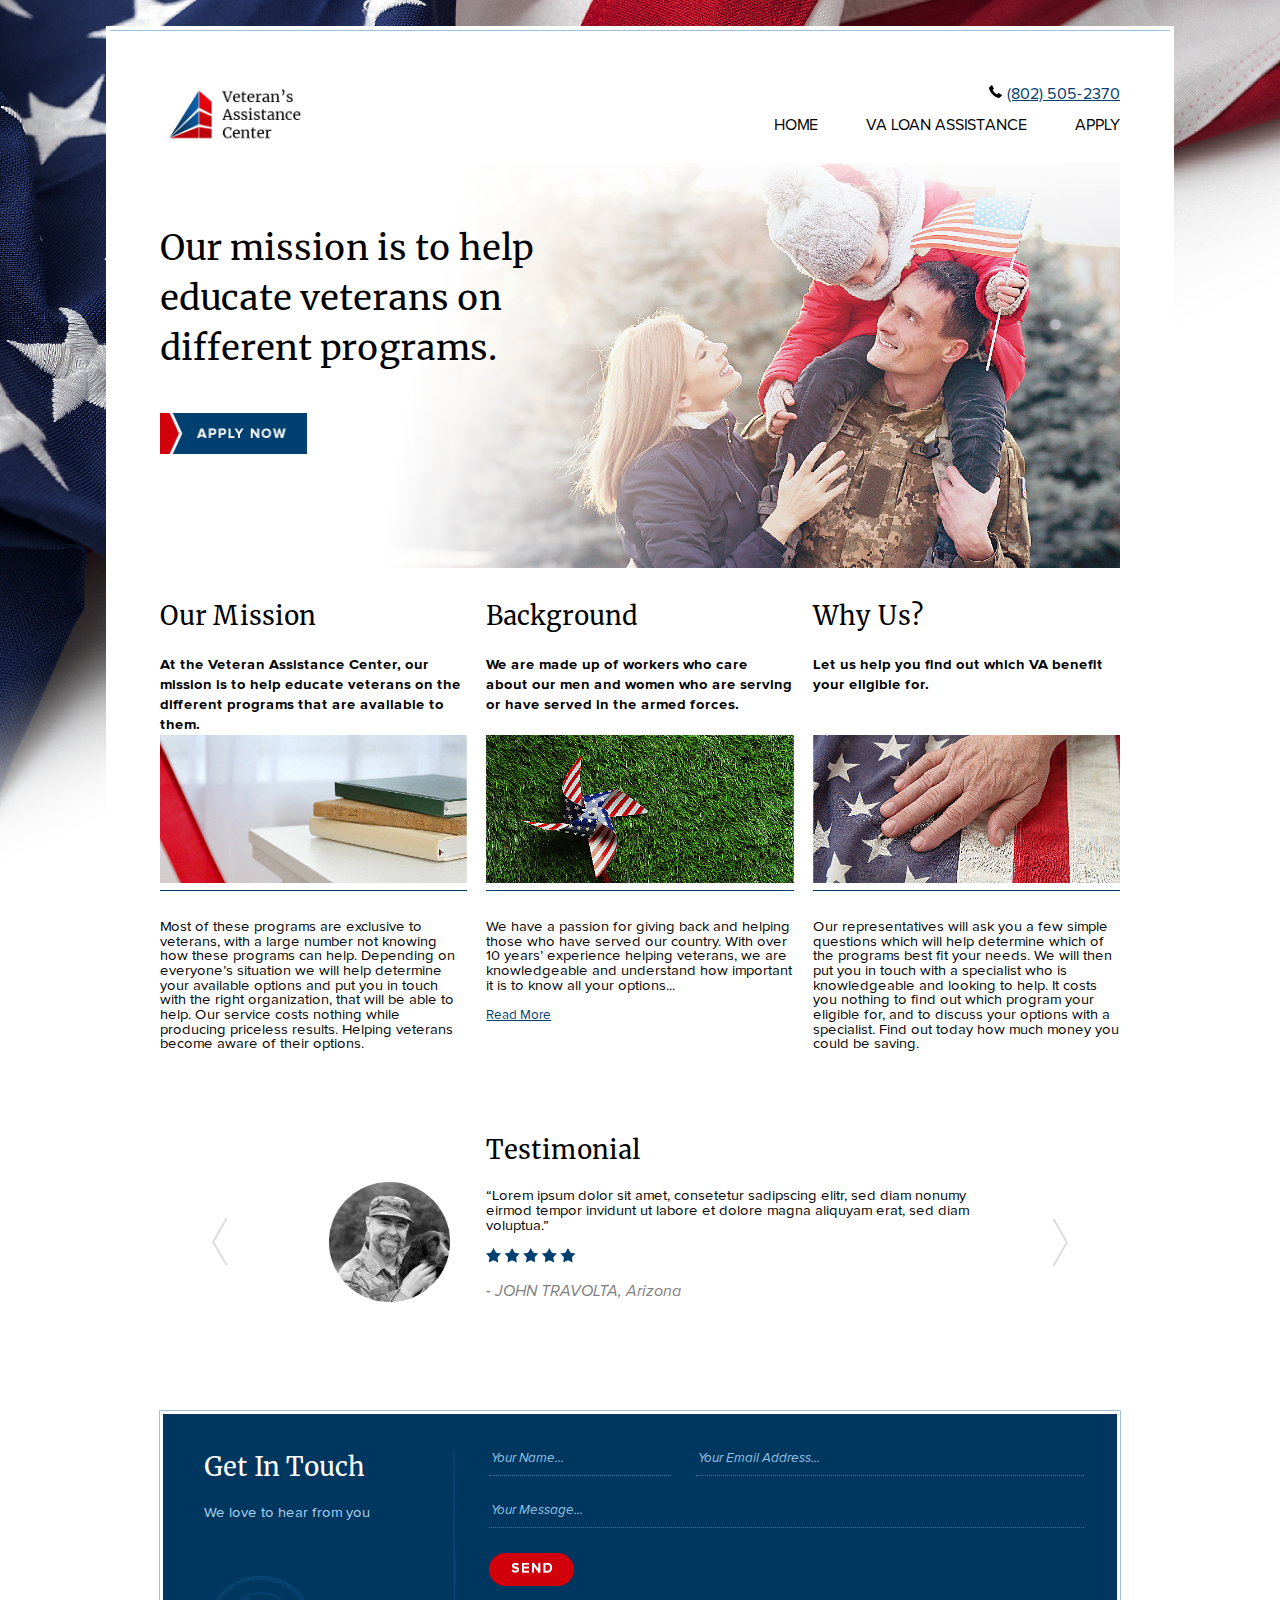
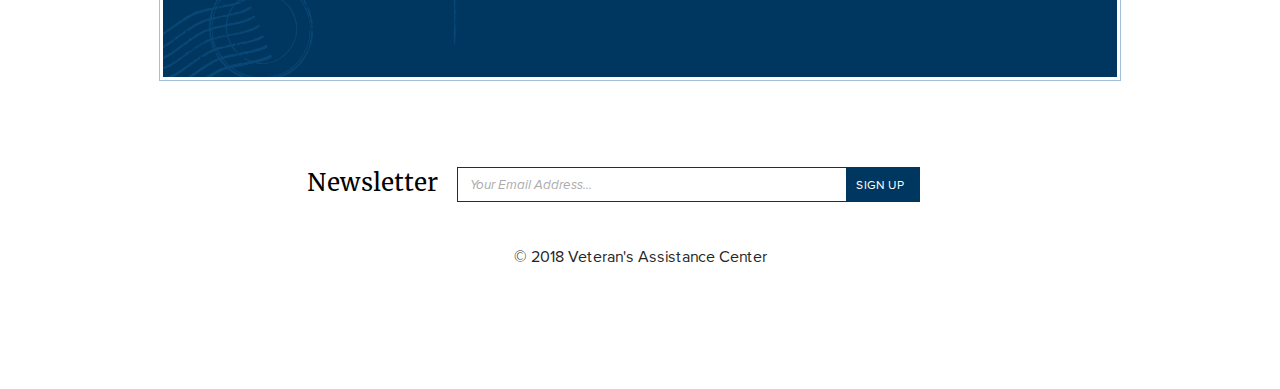
<file: GiaBao/index.html>
<!DOCTYPE html>
<html lang="en">
<head>
    <meta charset="UTF-8">
    <meta name="viewport" content="width=device-width, initial-scale=1.0">
    <meta http-equiv="X-UA-Compatible" content="ie=edge">
    <title>WEB</title>
    <link rel="stylesheet" href="./css/edit.css" type="text/css">
</head>
<body>
   <div class="container">
    <!-- HEADER -->
    <header>
		<div class="branding">
            <img src="./img/logo.png" alt="logohomepage" id="logo">
        </div>
        <div class="menu">
            <div class="contact">
                <img src="./img/phone.png" alt="phone" id="logophone">
					<a href="">(802) 505-2370</a>
            </div>
            <div>
                <nav>
                    <ul >
                        <li><a href="">HOME</a></li>
                        <li><a href="">VA LOAN ASSISTANCE</a></li>
                        <li><a href="">APPLY</a></li>
                    </ul>
                </nav>
            </div>
        </div>
	</header>


	<!--BANNER-->
	<section id="banner">
		<div id="textbanner">
			<h1>Our mission is to help educate veterans on different programs.</h1>
			<a  href=""><img src="./img/buttonapply.jpg" alt=""></a>
		</div>
	</section>


	<!--CONTENT-->
	<section class="layout" >
		<!--#1-->
		<article class="layoutcolumn">
			<div class="headercontent">
				<span><h2>Our Mission</h2></span>
				<br>
				<span class="description"><p>At the Veteran Assistance Center, our mission is to help educate veterans on the different programs that are available to them.</p></span>
			</div>
			<div class="imgcontent">
				<a href=""><img src="./img/thumbnail1.jpg" alt="">
				</a>
			</div>
			<div id="content1">
				<p>Most of these programs are exclusive to veterans, with a large number not knowing how these programs can help. Depending on everyone’s situation we will help determine your available options and put you in touch with the right organization, that will be able to help. Our service costs nothing while producing priceless results. Helping veterans become aware of their options. </p>
			</div>
		</article>

		<!--#2-->
		<article class="layoutcolumn">
				<div class="headercontent">
					<span><h2>Background</h2></span>
					<br>
					<span class="description"><p>We are made up of workers who care about our men and women who are serving or have served in the armed forces.</p></span>
				</div>
				<div class="imgcontent">
					<a href=""><img src="./img/thumbnail2.jpg" alt="">
					</a>
				</div>
				<div id="content1">
					<p>We have a passion for giving back and helping those who have served our country. With over 10 years’ experience helping veterans, we are knowledgeable and understand how important it is to know all your options... </p><br>
					<a href="">Read More</a>
				</div>
			</article>


		<!--#3-->
		<article class="layoutcolumn" >
				<div class="headercontent">
					<span><h2>Why Us?</h2></span>
					<br>
					<span class="description"><p>Let us help you find out which VA benefit your eligible for.</p></span>
				</div>
				<div class="imgcontent line" >
					<a href=""><img src="./img/thumbnail3.jpg" alt="">
					</a>
				</div>
				<div id="content1">
					<p>Our representatives will ask you a few simple questions which will help determine which of the programs best fit your needs. We will then put you in touch with a specialist who is knowledgeable and looking to help. It costs you nothing to find out which program your eligible for, and to discuss your options with a specialist. Find out today how much money you could be saving.</p>
				</div>
			</article>
		</section>



<!--SIDER-->
<aside class="layout" >
	<div class="leftsider">
		<div class="sider">
			<a href=""><img src="./img/left.png" alt=""></a>
		</div>
		<div id="avatar">
			<img src="./img/avt.png" alt="">
		</div>
	</div>
	<div class="rightsider" >
			<div id="about">
					<span class="headercontent">Testimonial</span>
					<div id="content1">
						<p>“Lorem ipsum dolor sit amet, consetetur sadipscing elitr, sed diam nonumy eirmod tempor invidunt ut labore et dolore magna aliquyam erat, sed diam voluptua.”</p>
					</div>
					<span id="star"><img src="./img/star.png" alt=""></span>
					<span id="end"><p>- JOHN TRAVOLTA, Arizona</p></span>
			</div>
		<div class="sider">
					<a href=""><img src="./img/right.png" alt=""></a>
		</div>		
	</div>
		</aside>
	<!--FOOTER-->
		<section id="getin">
			<div id="footercontact">
				<div id="contactleft">
					<span class="headercontent" style="color:#fff">Get In Touch</span>
					<div id="content1" style="color:#afd2ed" >
						<p>We love to hear from you</p>
					</div>
				</div>
				<div id="contactright">
						<form action="" >
								<div class="NameAdd">
									<div class="name">
										<input placeholder="Your Name..." type="text" class="input"  name="Name">
									</div>
			
									<div class="email">
											<input placeholder="Your Email Address..." type="text" class="input"  name="Name">
										</div>
								</div>
								<br>
								<div class="emailadd">
									<input placeholder="Your Message..." type="text" class="input" name="Message"><br>
								</div>
								<div class="send">
									<input type="image" alt="SEND" src="./img/send.png">	
								</div>
							</form>
						</div>
					</div>
		</section>
			<!--FOOTER-->
			<footer>
					<div class="bordersignup">
					<div class="contentsubmit">Newsletter</div>
					<div class="submit">
						<form action="" id="submit">
							<input  type="text" placeholder="Your Email Address...">
							<button type="submit" >
								SIGN UP
							</button>
						</form>
					</div>
					</div>
					<div class="copyright">
						<p>© 2018 Veteran's Assistance Center</p>
					</div>
				</footer>
   </div>
</body>
</html>
</file>
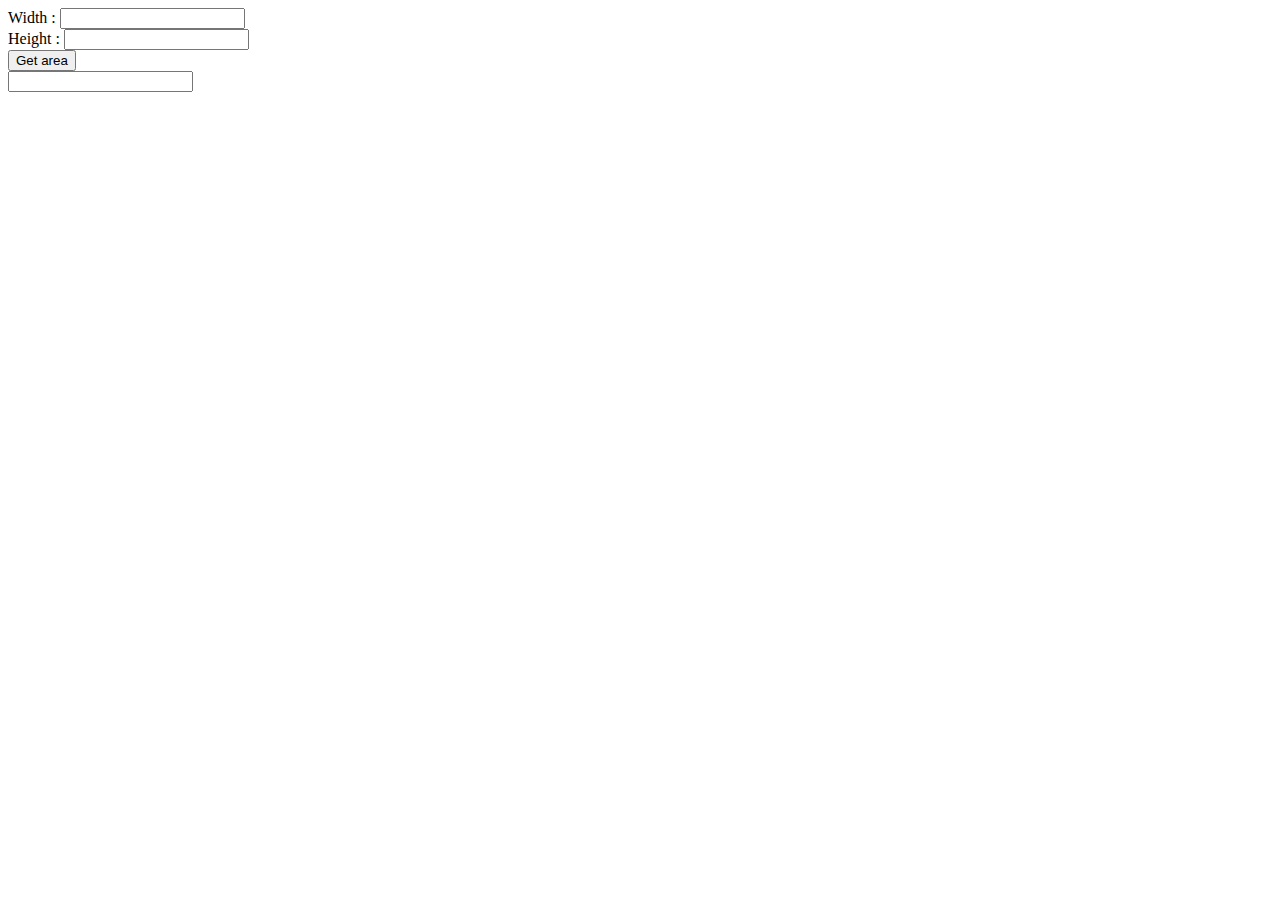
<file: Javascript/index.html>
<!DOCTYPE html>
<html lang="en">
<head>
    <meta charset="UTF-8">
    <meta name="viewport" content="width=device-width, initial-scale=1.0">
    <meta http-equiv="X-UA-Compatible" content="ie=edge">
    <title>Javascript</title>
    <script type="text/javascript" src="../Javascript/test2.js"></script>
</head>
<body >
  <form action="">
    Width : 
      <input type="number" name="" id="width"><br>
    Height : 
      <input type="number" name="" id="height"><br>
      <input type="button" value="Get area" onclick="calc()"><br>
      <input type="number" id="result">
  </form>
</body>
</html>
</file>
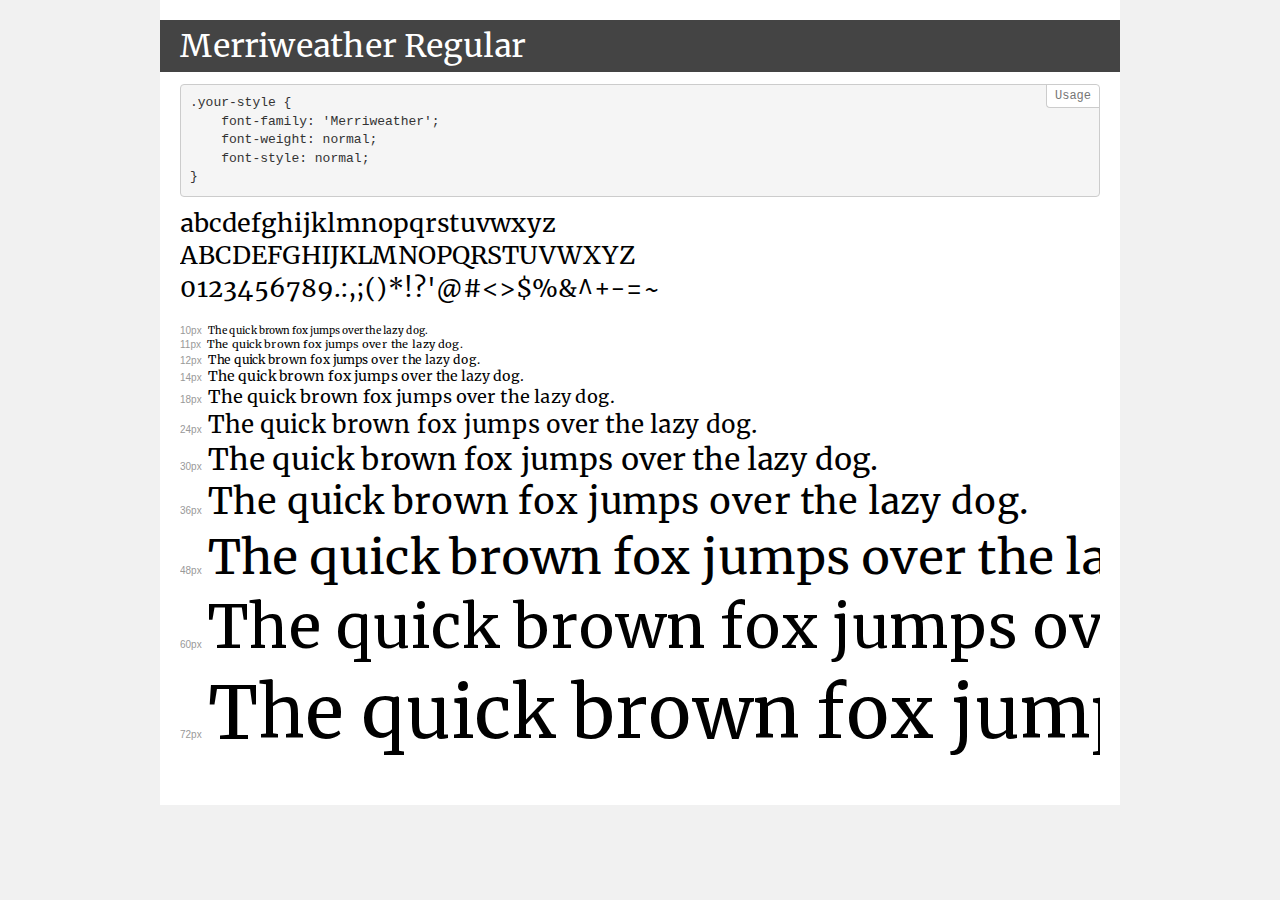
<file: GiaBao/font/Merriweather-Regular/demo.html>
<!DOCTYPE html>
<html>
<head>
    <meta charset="utf-8">
    <meta http-equiv="X-UA-Compatible" content="IE=edge">
    <meta name="viewport" content="width=device-width, initial-scale=1">
    <meta name="robots" content="noindex, noarchive">
    <meta name="format-detection" content="telephone=no">
    <title>Transfonter demo</title>
    <link href="stylesheet.css" rel="stylesheet">
    <style>
        /*
        http://meyerweb.com/eric/tools/css/reset/
        v2.0 | 20110126
        License: none (public domain)
        */
        html, body, div, span, applet, object, iframe,
        h1, h2, h3, h4, h5, h6, p, blockquote, pre,
        a, abbr, acronym, address, big, cite, code,
        del, dfn, em, img, ins, kbd, q, s, samp,
        small, strike, strong, sub, sup, tt, var,
        b, u, i, center,
        dl, dt, dd, ol, ul, li,
        fieldset, form, label, legend,
        table, caption, tbody, tfoot, thead, tr, th, td,
        article, aside, canvas, details, embed,
        figure, figcaption, footer, header, hgroup,
        menu, nav, output, ruby, section, summary,
        time, mark, audio, video {
            margin: 0;
            padding: 0;
            border: 0;
            font-size: 100%;
            font: inherit;
            vertical-align: baseline;
        }
        /* HTML5 display-role reset for older browsers */
        article, aside, details, figcaption, figure,
        footer, header, hgroup, menu, nav, section {
            display: block;
        }
        body {
            line-height: 1;
        }
        ol, ul {
            list-style: none;
        }
        blockquote, q {
            quotes: none;
        }
        blockquote:before, blockquote:after,
        q:before, q:after {
            content: '';
            content: none;
        }
        table {
            border-collapse: collapse;
            border-spacing: 0;
        }
        /* common styles */
        body {
            background: #f1f1f1;
            color: #000;
        }
        .page {
            background: #fff;
            width: 920px;
            margin: 0 auto;
            padding: 20px 20px 0 20px;
            overflow: hidden;
        }
        .font-container {
            overflow-x: auto;
            overflow-y: hidden;
            margin-bottom: 40px;
            line-height: 1.3;
            white-space: nowrap;
            padding-bottom: 5px;
        }
        h1 {
            position: relative;
            background: #444;
            font-size: 32px;
            color: #fff;
            padding: 10px 20px;
            margin: 0 -20px 12px -20px;
        }
        .letters {
            font-size: 25px;
            margin-bottom: 20px;
        }
        .s10:before {
            content: '10px';
        }
        .s11:before {
            content: '11px';
        }
        .s12:before {
            content: '12px';
        }
        .s14:before {
            content: '14px';
        }
        .s18:before {
            content: '18px';
        }
        .s24:before {
            content: '24px';
        }
        .s30:before {
            content: '30px';
        }
        .s36:before {
            content: '36px';
        }
        .s48:before {
            content: '48px';
        }
        .s60:before {
            content: '60px';
        }
        .s72:before {
            content: '72px';
        }
        .s10:before, .s11:before, .s12:before, .s14:before,
        .s18:before, .s24:before, .s30:before, .s36:before,
        .s48:before, .s60:before, .s72:before {
            font-family: Arial, sans-serif;
            font-size: 10px;
            font-weight: normal;
            font-style: normal;
            color: #999;
            padding-right: 6px;
        }
        pre {
            display: block;
            position: relative;
            padding: 9px;
            margin: 0 0 10px;
            font-family: Monaco, Menlo, Consolas, "Courier New", monospace !important;
            font-size: 13px;
            line-height: 1.428571429;
            color: #333;
            font-weight: normal !important;
            font-style: normal !important;
            background-color: #f5f5f5;
            border: 1px solid #ccc;
            overflow-x: auto;
            border-radius: 4px;
        }
        pre:after {
            display: block;
            position: absolute;
            right: 0;
            top: 0;
            content: 'Usage';
            line-height: 1;
            padding: 5px 8px;
            font-size: 12px;
            color: #767676;
            background-color: #fff;
            border: 1px solid #ccc;
            border-right: none;
            border-top: none;
            border-radius: 0 4px 0 4px;
            z-index: 10;
        }
        /* responsive */
        @media (max-width: 959px) {
            .page {
                width: auto;
                margin: 0;
            }
        }
    </style>
</head>
<body>
<div class="page">
    <div class="demo" style="font-family: 'Merriweather'; font-weight: normal; font-style: normal;">
        <h1>Merriweather Regular</h1>
        <pre>.your-style {
    font-family: 'Merriweather';
    font-weight: normal;
    font-style: normal;
}</pre>
        <div class="font-container">
            <p class="letters">
                abcdefghijklmnopqrstuvwxyz<br>
ABCDEFGHIJKLMNOPQRSTUVWXYZ<br>
                0123456789.:,;()*!?'@#<>$%&^+-=~
            </p>
            <p class="s10" style="font-size: 10px;">The quick brown fox jumps over the lazy dog.</p>
            <p class="s11" style="font-size: 11px;">The quick brown fox jumps over the lazy dog.</p>
            <p class="s12" style="font-size: 12px;">The quick brown fox jumps over the lazy dog.</p>
            <p class="s14" style="font-size: 14px;">The quick brown fox jumps over the lazy dog.</p>
            <p class="s18" style="font-size: 18px;">The quick brown fox jumps over the lazy dog.</p>
            <p class="s24" style="font-size: 24px;">The quick brown fox jumps over the lazy dog.</p>
            <p class="s30" style="font-size: 30px;">The quick brown fox jumps over the lazy dog.</p>
            <p class="s36" style="font-size: 36px;">The quick brown fox jumps over the lazy dog.</p>
            <p class="s48" style="font-size: 48px;">The quick brown fox jumps over the lazy dog.</p>
            <p class="s60" style="font-size: 60px;">The quick brown fox jumps over the lazy dog.</p>
            <p class="s72" style="font-size: 72px;">The quick brown fox jumps over the lazy dog.</p>
        </div>
    </div>
</div>
</body>
</html>
</file>
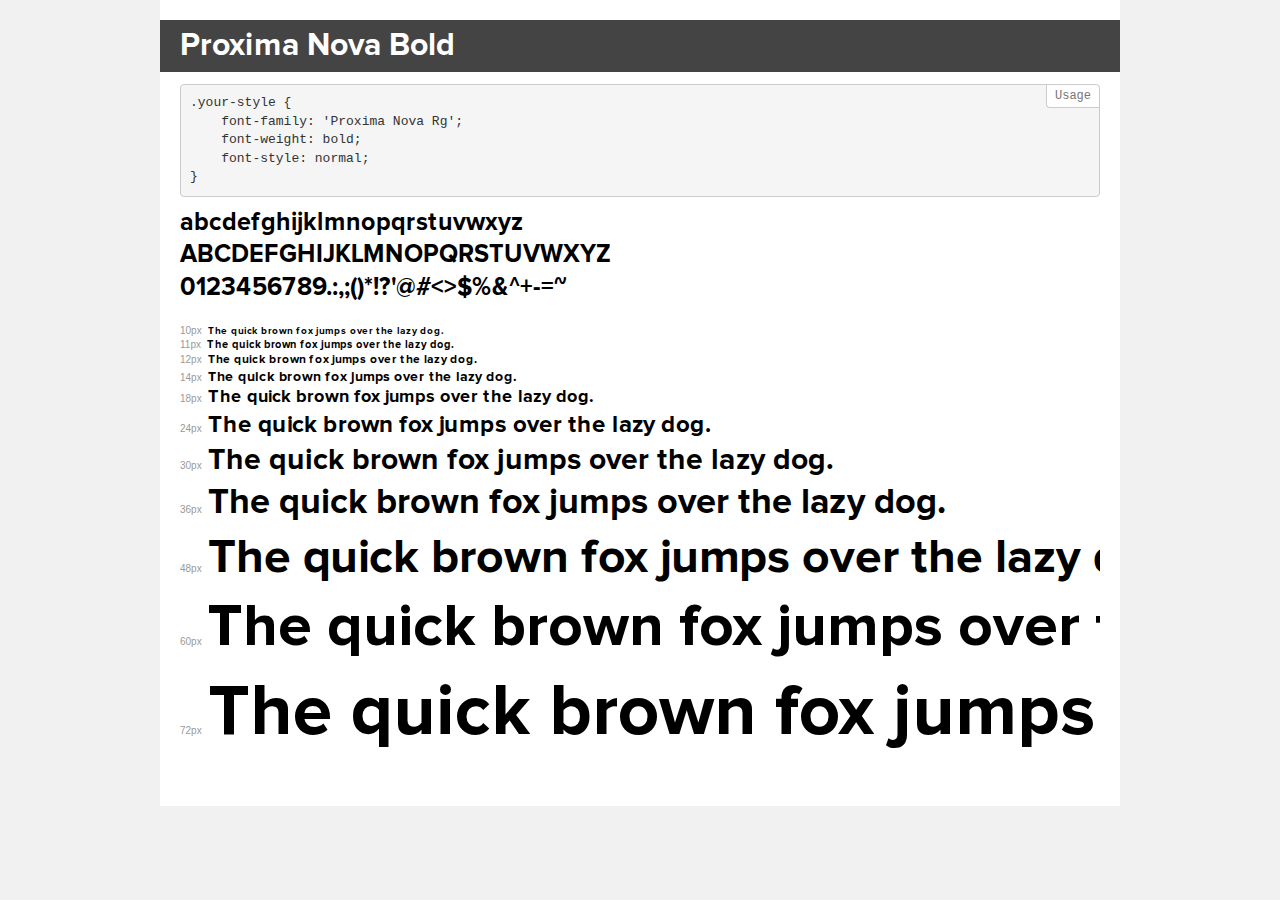
<file: GiaBao/font/Proxima Nova Bold/demo.html>
<!DOCTYPE html>
<html>
<head>
    <meta charset="utf-8">
    <meta http-equiv="X-UA-Compatible" content="IE=edge">
    <meta name="viewport" content="width=device-width, initial-scale=1">
    <meta name="robots" content="noindex, noarchive">
    <meta name="format-detection" content="telephone=no">
    <title>Transfonter demo</title>
    <link href="stylesheet.css" rel="stylesheet">
    <style>
        /*
        http://meyerweb.com/eric/tools/css/reset/
        v2.0 | 20110126
        License: none (public domain)
        */
        html, body, div, span, applet, object, iframe,
        h1, h2, h3, h4, h5, h6, p, blockquote, pre,
        a, abbr, acronym, address, big, cite, code,
        del, dfn, em, img, ins, kbd, q, s, samp,
        small, strike, strong, sub, sup, tt, var,
        b, u, i, center,
        dl, dt, dd, ol, ul, li,
        fieldset, form, label, legend,
        table, caption, tbody, tfoot, thead, tr, th, td,
        article, aside, canvas, details, embed,
        figure, figcaption, footer, header, hgroup,
        menu, nav, output, ruby, section, summary,
        time, mark, audio, video {
            margin: 0;
            padding: 0;
            border: 0;
            font-size: 100%;
            font: inherit;
            vertical-align: baseline;
        }
        /* HTML5 display-role reset for older browsers */
        article, aside, details, figcaption, figure,
        footer, header, hgroup, menu, nav, section {
            display: block;
        }
        body {
            line-height: 1;
        }
        ol, ul {
            list-style: none;
        }
        blockquote, q {
            quotes: none;
        }
        blockquote:before, blockquote:after,
        q:before, q:after {
            content: '';
            content: none;
        }
        table {
            border-collapse: collapse;
            border-spacing: 0;
        }
        /* common styles */
        body {
            background: #f1f1f1;
            color: #000;
        }
        .page {
            background: #fff;
            width: 920px;
            margin: 0 auto;
            padding: 20px 20px 0 20px;
            overflow: hidden;
        }
        .font-container {
            overflow-x: auto;
            overflow-y: hidden;
            margin-bottom: 40px;
            line-height: 1.3;
            white-space: nowrap;
            padding-bottom: 5px;
        }
        h1 {
            position: relative;
            background: #444;
            font-size: 32px;
            color: #fff;
            padding: 10px 20px;
            margin: 0 -20px 12px -20px;
        }
        .letters {
            font-size: 25px;
            margin-bottom: 20px;
        }
        .s10:before {
            content: '10px';
        }
        .s11:before {
            content: '11px';
        }
        .s12:before {
            content: '12px';
        }
        .s14:before {
            content: '14px';
        }
        .s18:before {
            content: '18px';
        }
        .s24:before {
            content: '24px';
        }
        .s30:before {
            content: '30px';
        }
        .s36:before {
            content: '36px';
        }
        .s48:before {
            content: '48px';
        }
        .s60:before {
            content: '60px';
        }
        .s72:before {
            content: '72px';
        }
        .s10:before, .s11:before, .s12:before, .s14:before,
        .s18:before, .s24:before, .s30:before, .s36:before,
        .s48:before, .s60:before, .s72:before {
            font-family: Arial, sans-serif;
            font-size: 10px;
            font-weight: normal;
            font-style: normal;
            color: #999;
            padding-right: 6px;
        }
        pre {
            display: block;
            position: relative;
            padding: 9px;
            margin: 0 0 10px;
            font-family: Monaco, Menlo, Consolas, "Courier New", monospace !important;
            font-size: 13px;
            line-height: 1.428571429;
            color: #333;
            font-weight: normal !important;
            font-style: normal !important;
            background-color: #f5f5f5;
            border: 1px solid #ccc;
            overflow-x: auto;
            border-radius: 4px;
        }
        pre:after {
            display: block;
            position: absolute;
            right: 0;
            top: 0;
            content: 'Usage';
            line-height: 1;
            padding: 5px 8px;
            font-size: 12px;
            color: #767676;
            background-color: #fff;
            border: 1px solid #ccc;
            border-right: none;
            border-top: none;
            border-radius: 0 4px 0 4px;
            z-index: 10;
        }
        /* responsive */
        @media (max-width: 959px) {
            .page {
                width: auto;
                margin: 0;
            }
        }
    </style>
</head>
<body>
<div class="page">
    <div class="demo" style="font-family: 'Proxima Nova Rg'; font-weight: bold; font-style: normal;">
        <h1>Proxima Nova Bold</h1>
        <pre>.your-style {
    font-family: 'Proxima Nova Rg';
    font-weight: bold;
    font-style: normal;
}</pre>
        <div class="font-container">
            <p class="letters">
                abcdefghijklmnopqrstuvwxyz<br>
ABCDEFGHIJKLMNOPQRSTUVWXYZ<br>
                0123456789.:,;()*!?'@#<>$%&^+-=~
            </p>
            <p class="s10" style="font-size: 10px;">The quick brown fox jumps over the lazy dog.</p>
            <p class="s11" style="font-size: 11px;">The quick brown fox jumps over the lazy dog.</p>
            <p class="s12" style="font-size: 12px;">The quick brown fox jumps over the lazy dog.</p>
            <p class="s14" style="font-size: 14px;">The quick brown fox jumps over the lazy dog.</p>
            <p class="s18" style="font-size: 18px;">The quick brown fox jumps over the lazy dog.</p>
            <p class="s24" style="font-size: 24px;">The quick brown fox jumps over the lazy dog.</p>
            <p class="s30" style="font-size: 30px;">The quick brown fox jumps over the lazy dog.</p>
            <p class="s36" style="font-size: 36px;">The quick brown fox jumps over the lazy dog.</p>
            <p class="s48" style="font-size: 48px;">The quick brown fox jumps over the lazy dog.</p>
            <p class="s60" style="font-size: 60px;">The quick brown fox jumps over the lazy dog.</p>
            <p class="s72" style="font-size: 72px;">The quick brown fox jumps over the lazy dog.</p>
        </div>
    </div>
</div>
</body>
</html>
</file>
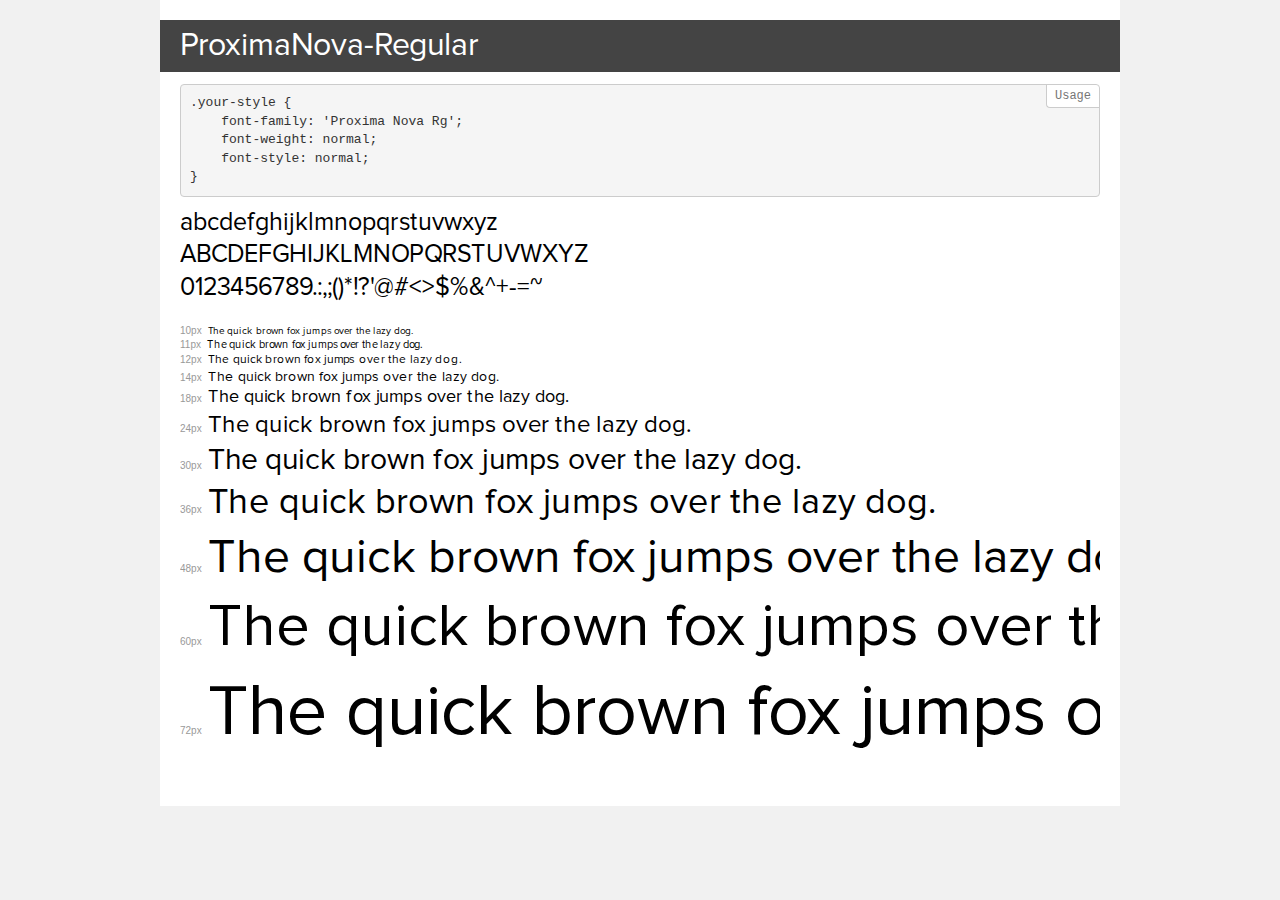
<file: GiaBao/font/Proxima Nova Regular/demo.html>
<!DOCTYPE html>
<html>
<head>
    <meta charset="utf-8">
    <meta http-equiv="X-UA-Compatible" content="IE=edge">
    <meta name="viewport" content="width=device-width, initial-scale=1">
    <meta name="robots" content="noindex, noarchive">
    <meta name="format-detection" content="telephone=no">
    <title>Transfonter demo</title>
    <link href="stylesheet.css" rel="stylesheet">
    <style>
        /*
        http://meyerweb.com/eric/tools/css/reset/
        v2.0 | 20110126
        License: none (public domain)
        */
        html, body, div, span, applet, object, iframe,
        h1, h2, h3, h4, h5, h6, p, blockquote, pre,
        a, abbr, acronym, address, big, cite, code,
        del, dfn, em, img, ins, kbd, q, s, samp,
        small, strike, strong, sub, sup, tt, var,
        b, u, i, center,
        dl, dt, dd, ol, ul, li,
        fieldset, form, label, legend,
        table, caption, tbody, tfoot, thead, tr, th, td,
        article, aside, canvas, details, embed,
        figure, figcaption, footer, header, hgroup,
        menu, nav, output, ruby, section, summary,
        time, mark, audio, video {
            margin: 0;
            padding: 0;
            border: 0;
            font-size: 100%;
            font: inherit;
            vertical-align: baseline;
        }
        /* HTML5 display-role reset for older browsers */
        article, aside, details, figcaption, figure,
        footer, header, hgroup, menu, nav, section {
            display: block;
        }
        body {
            line-height: 1;
        }
        ol, ul {
            list-style: none;
        }
        blockquote, q {
            quotes: none;
        }
        blockquote:before, blockquote:after,
        q:before, q:after {
            content: '';
            content: none;
        }
        table {
            border-collapse: collapse;
            border-spacing: 0;
        }
        /* common styles */
        body {
            background: #f1f1f1;
            color: #000;
        }
        .page {
            background: #fff;
            width: 920px;
            margin: 0 auto;
            padding: 20px 20px 0 20px;
            overflow: hidden;
        }
        .font-container {
            overflow-x: auto;
            overflow-y: hidden;
            margin-bottom: 40px;
            line-height: 1.3;
            white-space: nowrap;
            padding-bottom: 5px;
        }
        h1 {
            position: relative;
            background: #444;
            font-size: 32px;
            color: #fff;
            padding: 10px 20px;
            margin: 0 -20px 12px -20px;
        }
        .letters {
            font-size: 25px;
            margin-bottom: 20px;
        }
        .s10:before {
            content: '10px';
        }
        .s11:before {
            content: '11px';
        }
        .s12:before {
            content: '12px';
        }
        .s14:before {
            content: '14px';
        }
        .s18:before {
            content: '18px';
        }
        .s24:before {
            content: '24px';
        }
        .s30:before {
            content: '30px';
        }
        .s36:before {
            content: '36px';
        }
        .s48:before {
            content: '48px';
        }
        .s60:before {
            content: '60px';
        }
        .s72:before {
            content: '72px';
        }
        .s10:before, .s11:before, .s12:before, .s14:before,
        .s18:before, .s24:before, .s30:before, .s36:before,
        .s48:before, .s60:before, .s72:before {
            font-family: Arial, sans-serif;
            font-size: 10px;
            font-weight: normal;
            font-style: normal;
            color: #999;
            padding-right: 6px;
        }
        pre {
            display: block;
            position: relative;
            padding: 9px;
            margin: 0 0 10px;
            font-family: Monaco, Menlo, Consolas, "Courier New", monospace !important;
            font-size: 13px;
            line-height: 1.428571429;
            color: #333;
            font-weight: normal !important;
            font-style: normal !important;
            background-color: #f5f5f5;
            border: 1px solid #ccc;
            overflow-x: auto;
            border-radius: 4px;
        }
        pre:after {
            display: block;
            position: absolute;
            right: 0;
            top: 0;
            content: 'Usage';
            line-height: 1;
            padding: 5px 8px;
            font-size: 12px;
            color: #767676;
            background-color: #fff;
            border: 1px solid #ccc;
            border-right: none;
            border-top: none;
            border-radius: 0 4px 0 4px;
            z-index: 10;
        }
        /* responsive */
        @media (max-width: 959px) {
            .page {
                width: auto;
                margin: 0;
            }
        }
    </style>
</head>
<body>
<div class="page">
    <div class="demo" style="font-family: 'Proxima Nova Rg'; font-weight: normal; font-style: normal;">
        <h1>ProximaNova-Regular</h1>
        <pre>.your-style {
    font-family: 'Proxima Nova Rg';
    font-weight: normal;
    font-style: normal;
}</pre>
        <div class="font-container">
            <p class="letters">
                abcdefghijklmnopqrstuvwxyz<br>
ABCDEFGHIJKLMNOPQRSTUVWXYZ<br>
                0123456789.:,;()*!?'@#<>$%&^+-=~
            </p>
            <p class="s10" style="font-size: 10px;">The quick brown fox jumps over the lazy dog.</p>
            <p class="s11" style="font-size: 11px;">The quick brown fox jumps over the lazy dog.</p>
            <p class="s12" style="font-size: 12px;">The quick brown fox jumps over the lazy dog.</p>
            <p class="s14" style="font-size: 14px;">The quick brown fox jumps over the lazy dog.</p>
            <p class="s18" style="font-size: 18px;">The quick brown fox jumps over the lazy dog.</p>
            <p class="s24" style="font-size: 24px;">The quick brown fox jumps over the lazy dog.</p>
            <p class="s30" style="font-size: 30px;">The quick brown fox jumps over the lazy dog.</p>
            <p class="s36" style="font-size: 36px;">The quick brown fox jumps over the lazy dog.</p>
            <p class="s48" style="font-size: 48px;">The quick brown fox jumps over the lazy dog.</p>
            <p class="s60" style="font-size: 60px;">The quick brown fox jumps over the lazy dog.</p>
            <p class="s72" style="font-size: 72px;">The quick brown fox jumps over the lazy dog.</p>
        </div>
    </div>
</div>
</body>
</html>
</file>
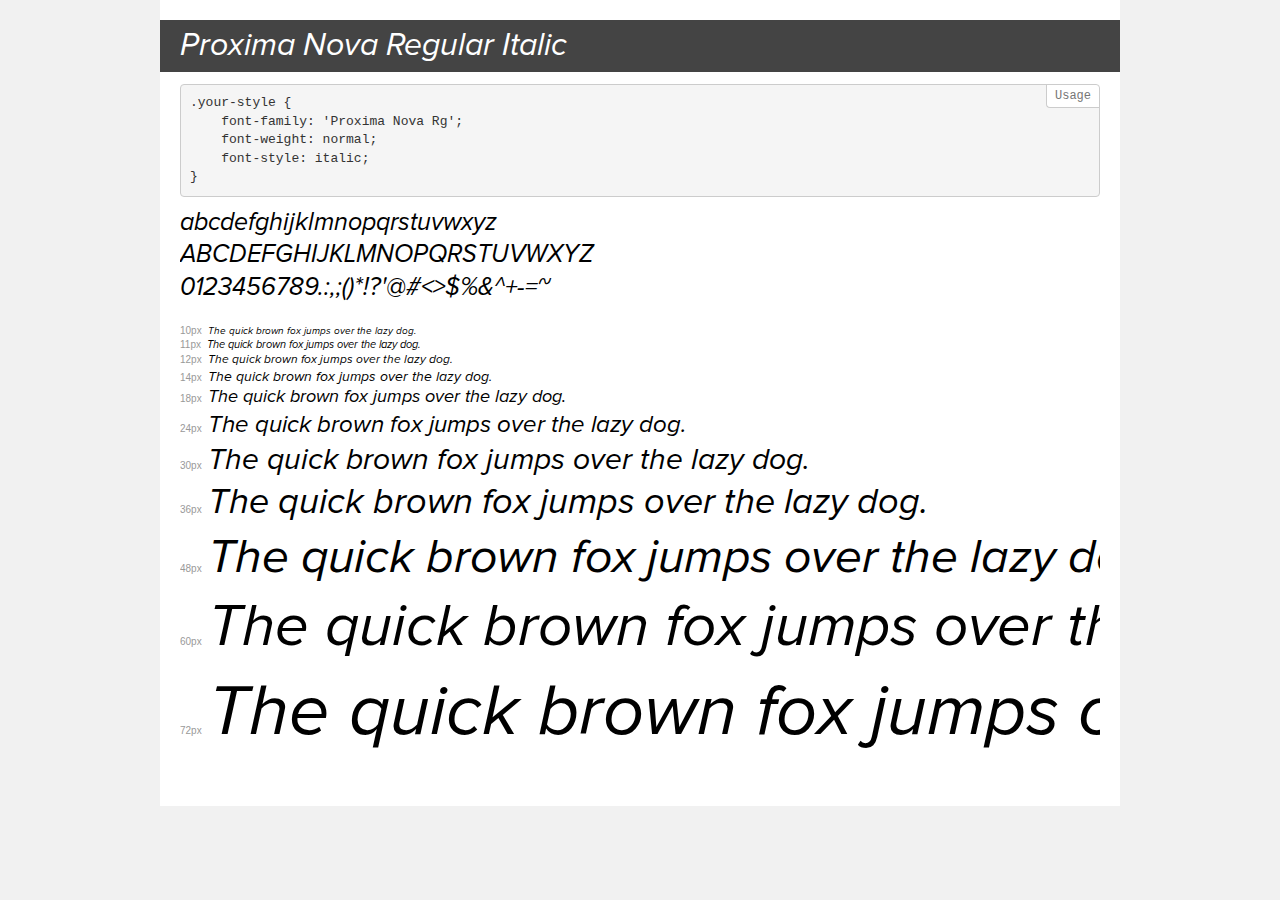
<file: GiaBao/font/ProximaNova-RegularIt/demo.html>
<!DOCTYPE html>
<html>
<head>
    <meta charset="utf-8">
    <meta http-equiv="X-UA-Compatible" content="IE=edge">
    <meta name="viewport" content="width=device-width, initial-scale=1">
    <meta name="robots" content="noindex, noarchive">
    <meta name="format-detection" content="telephone=no">
    <title>Transfonter demo</title>
    <link href="stylesheet.css" rel="stylesheet">
    <style>
        /*
        http://meyerweb.com/eric/tools/css/reset/
        v2.0 | 20110126
        License: none (public domain)
        */
        html, body, div, span, applet, object, iframe,
        h1, h2, h3, h4, h5, h6, p, blockquote, pre,
        a, abbr, acronym, address, big, cite, code,
        del, dfn, em, img, ins, kbd, q, s, samp,
        small, strike, strong, sub, sup, tt, var,
        b, u, i, center,
        dl, dt, dd, ol, ul, li,
        fieldset, form, label, legend,
        table, caption, tbody, tfoot, thead, tr, th, td,
        article, aside, canvas, details, embed,
        figure, figcaption, footer, header, hgroup,
        menu, nav, output, ruby, section, summary,
        time, mark, audio, video {
            margin: 0;
            padding: 0;
            border: 0;
            font-size: 100%;
            font: inherit;
            vertical-align: baseline;
        }
        /* HTML5 display-role reset for older browsers */
        article, aside, details, figcaption, figure,
        footer, header, hgroup, menu, nav, section {
            display: block;
        }
        body {
            line-height: 1;
        }
        ol, ul {
            list-style: none;
        }
        blockquote, q {
            quotes: none;
        }
        blockquote:before, blockquote:after,
        q:before, q:after {
            content: '';
            content: none;
        }
        table {
            border-collapse: collapse;
            border-spacing: 0;
        }
        /* common styles */
        body {
            background: #f1f1f1;
            color: #000;
        }
        .page {
            background: #fff;
            width: 920px;
            margin: 0 auto;
            padding: 20px 20px 0 20px;
            overflow: hidden;
        }
        .font-container {
            overflow-x: auto;
            overflow-y: hidden;
            margin-bottom: 40px;
            line-height: 1.3;
            white-space: nowrap;
            padding-bottom: 5px;
        }
        h1 {
            position: relative;
            background: #444;
            font-size: 32px;
            color: #fff;
            padding: 10px 20px;
            margin: 0 -20px 12px -20px;
        }
        .letters {
            font-size: 25px;
            margin-bottom: 20px;
        }
        .s10:before {
            content: '10px';
        }
        .s11:before {
            content: '11px';
        }
        .s12:before {
            content: '12px';
        }
        .s14:before {
            content: '14px';
        }
        .s18:before {
            content: '18px';
        }
        .s24:before {
            content: '24px';
        }
        .s30:before {
            content: '30px';
        }
        .s36:before {
            content: '36px';
        }
        .s48:before {
            content: '48px';
        }
        .s60:before {
            content: '60px';
        }
        .s72:before {
            content: '72px';
        }
        .s10:before, .s11:before, .s12:before, .s14:before,
        .s18:before, .s24:before, .s30:before, .s36:before,
        .s48:before, .s60:before, .s72:before {
            font-family: Arial, sans-serif;
            font-size: 10px;
            font-weight: normal;
            font-style: normal;
            color: #999;
            padding-right: 6px;
        }
        pre {
            display: block;
            position: relative;
            padding: 9px;
            margin: 0 0 10px;
            font-family: Monaco, Menlo, Consolas, "Courier New", monospace !important;
            font-size: 13px;
            line-height: 1.428571429;
            color: #333;
            font-weight: normal !important;
            font-style: normal !important;
            background-color: #f5f5f5;
            border: 1px solid #ccc;
            overflow-x: auto;
            border-radius: 4px;
        }
        pre:after {
            display: block;
            position: absolute;
            right: 0;
            top: 0;
            content: 'Usage';
            line-height: 1;
            padding: 5px 8px;
            font-size: 12px;
            color: #767676;
            background-color: #fff;
            border: 1px solid #ccc;
            border-right: none;
            border-top: none;
            border-radius: 0 4px 0 4px;
            z-index: 10;
        }
        /* responsive */
        @media (max-width: 959px) {
            .page {
                width: auto;
                margin: 0;
            }
        }
    </style>
</head>
<body>
<div class="page">
    <div class="demo" style="font-family: 'Proxima Nova Rg'; font-weight: normal; font-style: italic;">
        <h1>Proxima Nova Regular Italic</h1>
        <pre>.your-style {
    font-family: 'Proxima Nova Rg';
    font-weight: normal;
    font-style: italic;
}</pre>
        <div class="font-container">
            <p class="letters">
                abcdefghijklmnopqrstuvwxyz<br>
ABCDEFGHIJKLMNOPQRSTUVWXYZ<br>
                0123456789.:,;()*!?'@#<>$%&^+-=~
            </p>
            <p class="s10" style="font-size: 10px;">The quick brown fox jumps over the lazy dog.</p>
            <p class="s11" style="font-size: 11px;">The quick brown fox jumps over the lazy dog.</p>
            <p class="s12" style="font-size: 12px;">The quick brown fox jumps over the lazy dog.</p>
            <p class="s14" style="font-size: 14px;">The quick brown fox jumps over the lazy dog.</p>
            <p class="s18" style="font-size: 18px;">The quick brown fox jumps over the lazy dog.</p>
            <p class="s24" style="font-size: 24px;">The quick brown fox jumps over the lazy dog.</p>
            <p class="s30" style="font-size: 30px;">The quick brown fox jumps over the lazy dog.</p>
            <p class="s36" style="font-size: 36px;">The quick brown fox jumps over the lazy dog.</p>
            <p class="s48" style="font-size: 48px;">The quick brown fox jumps over the lazy dog.</p>
            <p class="s60" style="font-size: 60px;">The quick brown fox jumps over the lazy dog.</p>
            <p class="s72" style="font-size: 72px;">The quick brown fox jumps over the lazy dog.</p>
        </div>
    </div>
</div>
</body>
</html>
</file>
<file: GiaBao/font/Merriweather-Regular/stylesheet.css>
@font-face {
    font-family: 'Merriweather';
    src: url('Merriweather-Regular.eot');
    src: url('Merriweather-Regular.eot?#iefix') format('embedded-opentype'),
        url('Merriweather-Regular.woff2') format('woff2'),
        url('Merriweather-Regular.woff') format('woff'),
        url('Merriweather-Regular.ttf') format('truetype'),
        url('Merriweather-Regular.svg#Merriweather-Regular') format('svg');
    font-weight: normal;
    font-style: normal;
}
</file>
<file: GiaBao/font/Proxima Nova Bold/stylesheet.css>
@font-face {
    font-family: 'Proxima Nova Rg';
    src: url('ProximaNova-Bold.eot');
    src: url('ProximaNova-Bold.eot?#iefix') format('embedded-opentype'),
        url('ProximaNova-Bold.woff2') format('woff2'),
        url('ProximaNova-Bold.woff') format('woff'),
        url('ProximaNova-Bold.ttf') format('truetype'),
        url('ProximaNova-Bold.svg#ProximaNova-Bold') format('svg');
    font-weight: bold;
    font-style: normal;
}
</file>
<file: GiaBao/font/Proxima Nova Regular/stylesheet.css>
@font-face {
    font-family: 'Proxima Nova Rg';
    src: url('ProximaNova-Regular.eot');
    src: url('ProximaNova-Regular.eot?#iefix') format('embedded-opentype'),
        url('ProximaNova-Regular.woff2') format('woff2'),
        url('ProximaNova-Regular.woff') format('woff'),
        url('ProximaNova-Regular.ttf') format('truetype'),
        url('ProximaNova-Regular.svg#ProximaNova-Regular') format('svg');
    font-weight: normal;
    font-style: normal;
}
</file>
<file: GiaBao/font/ProximaNova-RegularIt/stylesheet.css>
@font-face {
    font-family: 'Proxima Nova Rg';
    src: url('ProximaNova-RegularIt.eot');
    src: url('ProximaNova-RegularIt.eot?#iefix') format('embedded-opentype'),
        url('ProximaNova-RegularIt.woff2') format('woff2'),
        url('ProximaNova-RegularIt.woff') format('woff'),
        url('ProximaNova-RegularIt.ttf') format('truetype'),
        url('ProximaNova-RegularIt.svg#ProximaNova-RegularIt') format('svg');
    font-weight: normal;
    font-style: italic;
}
</file>
<file: GiaBao/css/edit.css>
/* http://meyerweb.com/eric/tools/css/reset/ 
   v2.0 | 20110126
   License: none (public domain)
*/

html, body, div, span, applet, object, iframe,
h1, h2, h3, h4, h5, h6, p, blockquote, pre,
a, abbr, acronym, address, big, cite, code,
del, dfn, em, img, ins, kbd, q, s, samp,
small, strike, strong, sub, sup, tt, var,
b, u, i, center,
dl, dt, dd, ol, ul, li,
fieldset, form, label, legend,
table, caption, tbody, tfoot, thead, tr, th, td,
article, aside, canvas, details, embed, 
figure, figcaption, footer, header, hgroup, 
menu, nav, output, ruby, section, summary,
time, mark, audio, video {
	margin: 0;
	padding: 0;
	border: 0;
	font-size: 100%;
	font: inherit;
	vertical-align: baseline;
}
/* HTML5 display-role reset for older browsers */
article, aside, details, figcaption, figure, 
footer, header, hgroup, menu, nav, section {
	display: block;
}
body {
	line-height: 1;
}
ol, ul {
	list-style: none;
}
blockquote, q {
	quotes: none;
}
blockquote:before, blockquote:after,
q:before, q:after {
	content: '';
	content: none;
}
table {
	border-collapse: collapse;
	border-spacing: 0;
}

/* RESET CSS */
/* FONT */
@font-face {
    font-family: 'ProximaNova-RegularIt';
    src: url('../font/ProximaNova-RegularIt/');
    src: url('../font/ProximaNova-RegularIt/?#iefix') format('embedded-opentype'),
        url('../font/ProximaNova-RegularIt/ProximaNova-RegularIt.woff2') format('woff2'),
        url('../font/ProximaNova-RegularIt/ProximaNova-RegularIt.woff') format('woff'),
        url('../font/ProximaNova-RegularIt/ProximaNova-RegularIt.ttf') format('truetype'),
        url('../font/ProximaNova-RegularIt/ProximaNova-RegularIt.svg#ProximaNova-RegularIt') format('svg');
    font-weight: normal;
    font-style: italic;
}



@font-face {
    font-family: 'Merriweather-Regular';
    src: url('../font/Merriweather-Regular/');
    src: url('../font/Merriweather-Regular/?#iefix') format('embedded-opentype'),
        url('../font/Merriweather-Regular/Merriweather-Regular.woff2') format('woff2'),
        url('../font/Merriweather-Regular/Merriweather-Regular.woff') format('woff'),
        url('../font/Merriweather-Regular/Merriweather-Regular.ttf') format('truetype'),
        url('../font/Merriweather-Regular/Merriweather-Regular.svg#Merriweather-Regular') format('svg');
    font-weight: normal;
    font-style: normal;
}
@font-face {
    font-family: 'Proxima Nova Bold';
    src: url('../font/Proxima\ Nova\ Bold/');
    src: url('../font/Proxima\ Nova\ Bold/?#iefix') format('embedded-opentype'),
        url('../font/Proxima\ Nova\ Bold/ProximaNova-Bold.woff2') format('woff2'),
        url('../font/Proxima\ Nova\ Bold/ProximaNova-Bold.woff') format('woff'),
        url('../font/Proxima\ Nova\ Bold/ProximaNova-Bold.ttf') format('truetype'),
        url('../font/Proxima\ Nova\ Bold/ProximaNova-Bold.svg#ProximaNova-Bold') format('svg');
    font-weight: bold;
    font-style: normal;
}

@font-face {
    font-family: 'Proxima Nova Rg';
    src: url('../font/Proxima\ Nova\ Regular/ProximaNova-Regular.eot');
    src: url('../font/Proxima\ Nova\ Regular/ProximaNova-Regular.eot?#iefix') format('embedded-opentype'),
        url('../font/Proxima\ Nova\ Regular/ProximaNova-Regular.woff2') format('woff2'),
        url('ProximaNova-Regular.woff') format('woff'),
        url('../font/Proxima\ Nova\ Regular/ProximaNova-Regular.ttf') format('truetype'),
        url('../font/Proxima\ Nova\ Regular/') format('svg');
    font-weight: normal;
    font-style: normal;
}

/* HEADER */
body{
    background-image: url("../img/background.jpg");
   	background-repeat: no-repeat;
   	background-size: cover;
   	height: 100%;	
}
.container{
    max-width:  960px;
    width:  calc(100% - 30px);
    display: block;
    margin:30px auto;	
    background: #fff;  
    padding: 43px 50px;
    border-top:#a0c1d9 solid 1.5px;
    outline:#ffffff solid 4.5px;
}
.menu{
    text-align: right;
    font-size: 12pt;
}
header{
    display:flex;
    justify-content: space-between;
}
    a{
        font-family: 'Proxima Nova Rg';
    }
    div nav a:visited {
        color:#000000;
    }
    nav a:hover {
        color:#ffffff;
        text-decoration:none;
        border-bottom:#004070 solid 2.5px;
    }
    div nav a:link {
        text-decoration:none;
    }
    a:visited{
        color:#004070;
    }
    header ul{
        margin: 0;
        padding: 0;
    }
    header li{
        display: inline;
        padding: 0px 0px 0 44px;
        color:#000000;
     }
     .branding #logo{
         background-size: cover;
         background-position: center;
         inline-size:150px;
         position: relative;
        margin: auto;
        top: 0;
        left: 0;
        right: 0;
        bottom: 0;
     }
     .menu #logophone{
        vertical-align: baseline;
        inline-size: 15px;
     }
     .contact{
         padding: 10px 0 15px 0;
     }
     a{
        font-family:'Proxima Nova Rg';
     }   


    /* HEADER */
        #banner{
            min-height: 413px;
            background: url(../img/panner.png) no-repeat;
            background-size: 100%;
        }
        #textbanner{
            font-family: "Merriweather-Regular";
            text-decoration: none;
            font-size: 26pt;
            width: 49%;
            height: 50%;
            padding: 60px 0;
            line-height: 50px;	    
        }
        #textbanner a img{
            inline-size: 147px;
            padding: 40px 20px 0 0;
        }

       /* CONTENT */
    .layout
    {
    display: flex;
    justify-content: space-between;	
    }
    .layoutcolumn{
    width: 32%;
    }
    .imgcontent a img{
    inline-size: 284px;
    color: #ffffff;
    text-decoration: none;
    border-bottom: #004070 solid 1.5px;
    /* padding-top: 7px; */
    border-top-width: 38px;
    padding-bottom: 7px;  
    width: 100%
    }
    div #content1 a{
    font-size: 10pt;
    }
    .headercontent{
        font-family: "Merriweather-Regular";
        text-decoration: none;
        font-size: 19pt;
        padding: 28px 0;	
        height: 103px;
    }
    .description{
        font-family: "Proxima Nova Bold" ;
        text-decoration: none;
        font-size: 11pt;
        font-weight: bold;
        line-height: 20px;	
    }
    #content1{
        padding: 26px 0 0 0;
        font-family: 'Proxima Nova Rg';
        font-size: 11pt;
    }

    /* SIDEBAR */
   aside {
        margin:86px 0 0 0;
    }
    #star img{
        inline-size:90px;
        padding-top: 15px;
    }
    #end p{
        padding: 17px 0 0 0;
        font-family: "ProximaNova-RegularIt";
        font-size:12pt;
        color: #818080;
    }
    div.leftsider{
       width: 30%;
        display: flex;
        
    }
    div.rightsider {
        width: 66%;
        display: flex;
    }
    .sider a img{
        inline-size: 78px;
        text-align: center;
        padding: 65px 21px;
       }
    div#avatar{
        position: relative;
        margin: auto;
        top: 0;
        left: 0;
        right: 0;
        bottom: 0;
    }
    div#avatar img{
        inline-size: 79%;
        padding: 0 0 0 43px;
    }

     #footercontact {
   	background: url(../img/contact.jpg) no-repeat;
   	background-size: 100%;
   	min-height: 263px;
   	margin: 62px 0 44px 0	;
   	border:#ffffff solid 3px;
   	outline:#a0c1d9 solid 1px;
   	display: flex;
   	justify-content: space-between;
   }
   div#contactleft{
       width: 30%;
   }
   div#contactright{
    width: 66%;
   }

   #contactleft{
   	padding: 41px 0 0 41px;
   	width: 38%;
   }
   .input{
   	border: none;
   	background: none;
   	border-bottom: 1px dotted #3b7bab;
   	color:#fff;
   	width: 100%;
   }

   form {
    padding: 26px 37px 0 0;
    position: relative;
    margin: auto;
    top: 0;
    left: 0;
    right: 0;
    bottom: 0;
   }
   div#about{
	width: 100%;
   }
   .NameAdd{
   	display: flex;
   	justify-content: space-between;	
   	width: 86%;
   }
   .name p{
   	font-family: "Merriweather-Regular";
   	font-size: 10pt;
   	color: #96c1e0;
   	line-height: 1px;
   }
   .button_1{
   	border:none;
   	width: calc(168px / 2);
   	height: calc(62px / 2);
   	background: #003760;
   	color:#fff;
   	cursor: pointer;
   }
   
   .bordersignup{
	color: #000;
	display: flex;
	overflow: hidden;
	box-sizing: border-box;
	justify-content: center;
   }
    /* SECTION */
    section#getin {
        display: flex;
        justify-content: space-between;
    }
    #footercontact {
        background: url(../img/contact.jpg) no-repeat;
        background-size: cover;
        width: 100%;
        min-height: 263px;
        margin: 62px 0 44px 0	;
        border:#ffffff solid 3px;
        outline:#a0c1d9 solid 1px;
        display: flex;
        justify-content: space-between;   
    }
    div.send input{
        position: relative;
        margin: auto;
        top: 0;
        left: 0;
        right: 0;
        bottom: 0;
        padding-top: 25px;
   	inline-size: 85px;
    }
    .input{
        border: none;
        background: none;
        border-bottom: 1px dotted #3b7bab;
        color:#fff;
        width: 100%;
        line-height: 33px;
    }
    .NameAdd{
        display: flex;
        justify-content: space-between;	
        width: 100%;
    }
    .name p{
        font-family: "Merriweather-Regular";
        font-size: 10pt;
        color: #96c1e0;
        line-height: 1px;
    }
    div.name{
        width: 30%;
    }
    div.email{
        width: 65%;
    }
    div.emailadd{
        width: 100%
    }
    .button_1{
        border:none;
        width: calc(168px / 2);
        height: calc(62px / 2);
        background: #003760;
        color:#fff;
        cursor: pointer;
    }
    
    .bordersignup{
     color: #000;
     display: flex;
     overflow: hidden;
     box-sizing: border-box;
     justify-content: start;
    }
     .submit{
         padding: 43px 0 0 0;
         width: 27%;
     }
     .contentsubmit{
     font-family: "Merriweather-Regular";
     text-decoration: none;
     font-size: 18pt;
     padding: 47px 19px 0 0;
     width: 29%;
     text-align: right;
     }
     /* FOOTER */
     .bordersignup #submit {
		background-color: #003760;
		padding: 1px 1px 1px 1px;
		width: 461px;
	}   
	.bordersignup #submit button{
		border: none;
		float: none;
		background-color: #003760;
		color: #fff;
		font-family: 'Proxima Nova Rg';
		font-size: 9pt;
		
	
	}
	.bordersignup #submit input{
		border: none;
		width: 373px;
		height: 31px;
		padding: 1px 1px 1px 1px;
		padding-left: 12px;
		width: 375px;
		
	}
	#submit input::placeholder{
		color: #ababab;
	}

   input::placeholder {
   	font-family: "ProximaNova-RegularIt";
   	font-size: 9pt;
   	
   }
   input:focus { 
       outline: none;
       border-color: #fff;
   }

   #title_1{
   	font-family: "Merriweather-Regular";
   	font-size: 18pt;
   	height: 103px;	
   	padding-right: 19px;
   }	
   input::placeholder{
	color:#96c1e0;
	font-size: 9pt;
	font-family: "ProximaNova-RegularIt";
   }
   :focus{
       outline: none;
   }
#title_1{
    font-family: "Merriweather-Regular";
    font-size: 18pt;
    height: 103px;	
    padding-right: 19px;
}	
input::placeholder{
 color:#96c1e0;
 font-size: 10pt;
 font-family: "ProximaNova-RegularIt";
 
}

.button_2{
    border:0;
    width: calc(168px / 2);
    height: calc(62px / 2);
    background: #d1000b;
    color:#fff;
    font-weight: bold;
    border-radius: 30px;
    outline: #003760 solid 1px;
    cursor: pointer;

}
.copyright{
    color:#252525;	
    font-size:12pt;
    text-align: center;
    padding: 47px 0 51px 0;
    font-family:'Proxima Nova Rg';
}
.send input{
    padding-top: 25px;
    inline-size: 85px;
}
form#submit{
    width: 100%;
}
</file>
